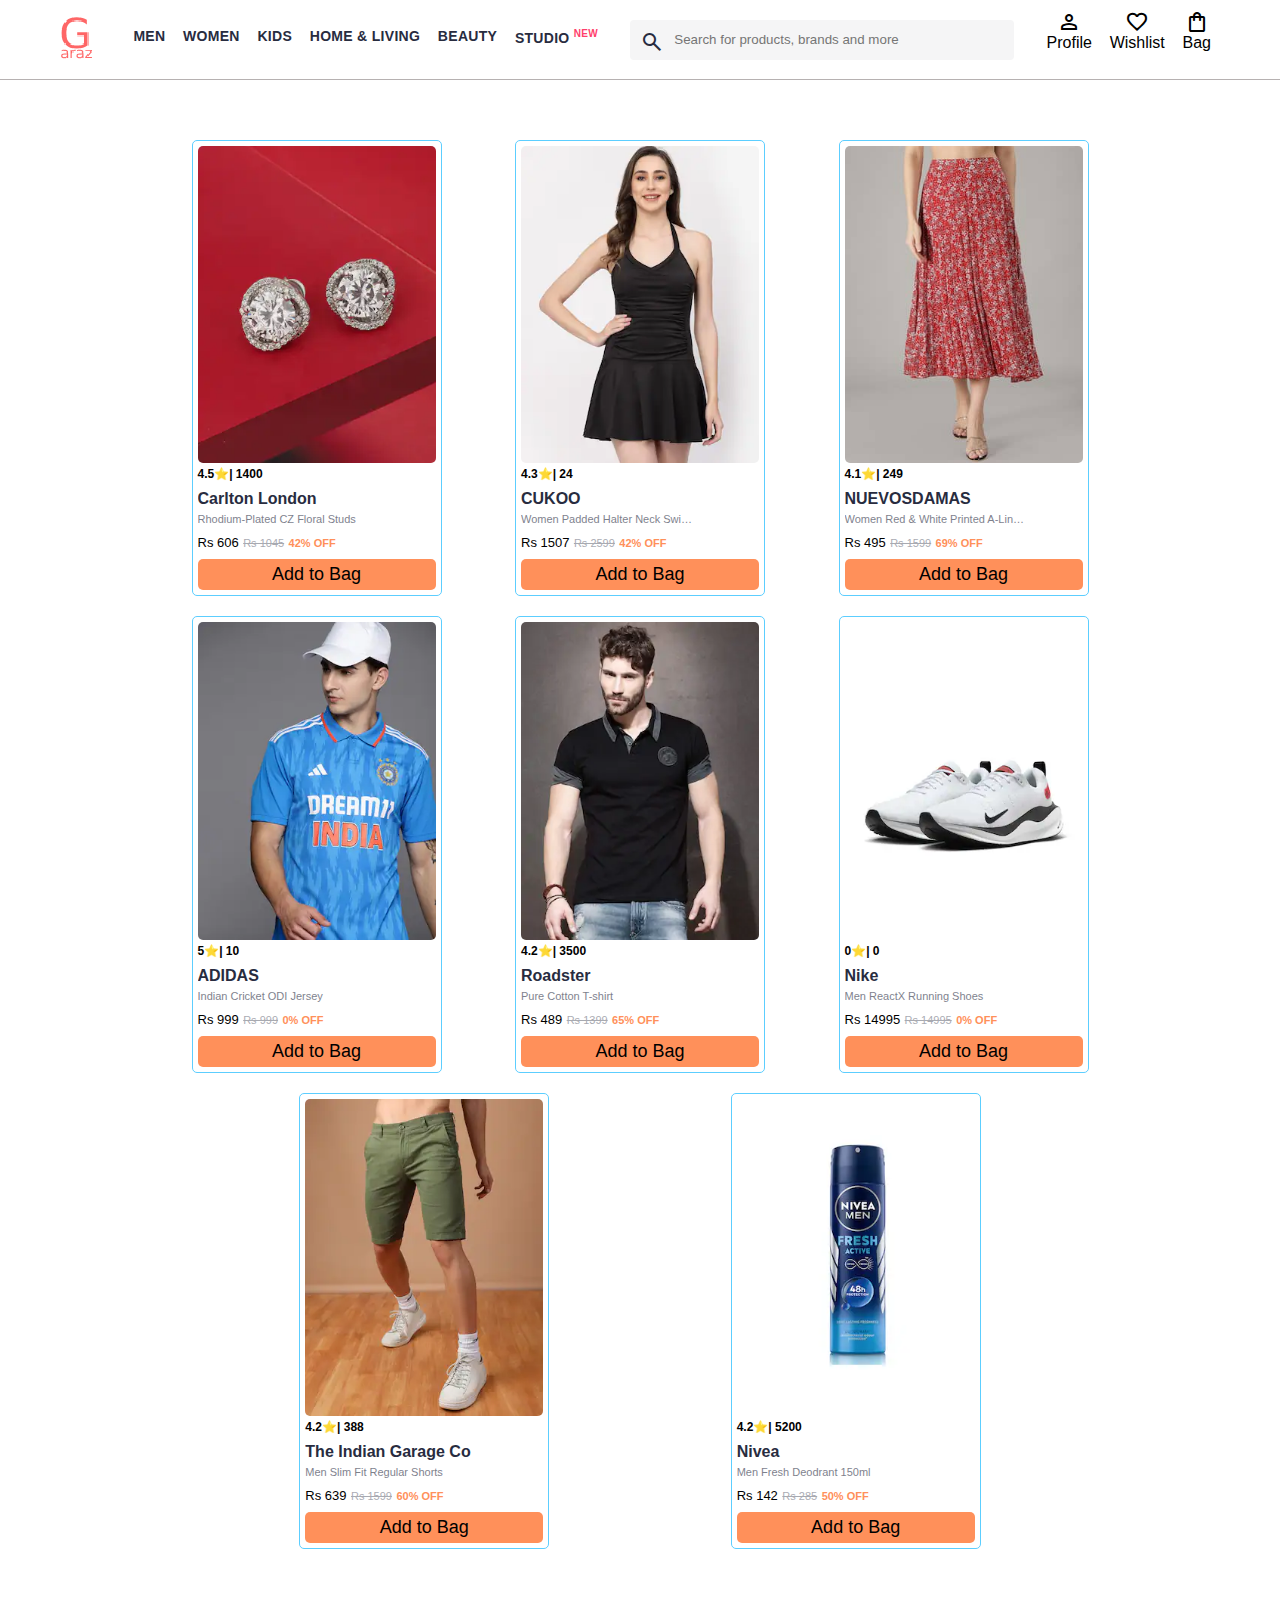
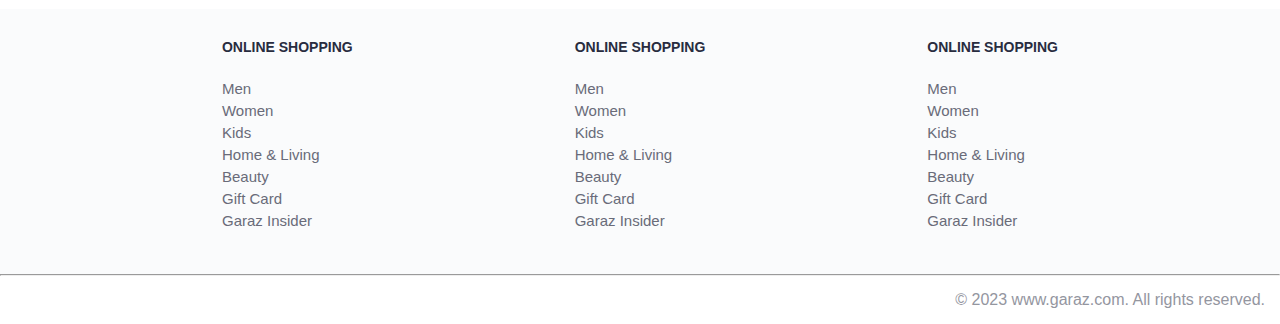
<file: index.html>
<!DOCTYPE html>
<html lang="en">

<head>
    <title>Garaz Shopping</title>
    <link rel="stylesheet" href="css/index.css">
    <meta name="viewport" content="width=device-width, initial-scale=1.0">
    <link rel="stylesheet"
        href="https://fonts.googleapis.com/css2?family=Material+Symbols+Outlined:opsz,wght,FILL,GRAD@20..48,100..700,0..1,-50..200" />
</head>

<body>
    <header>
        <div class="logo_container">
            <a href="index.html"><img class="garaz_home" src="images/Garaz.png" alt="Garaz Home"></a>
        </div>
        <nav class="nav_bar">
            <a href="#">Men</a>
            <a href="#">Women</a>
            <a href="#">Kids</a>
            <a href="#">Home & Living</a>
            <a href="#">Beauty</a>
            <a href="#">Studio <sup>New</sup></a>
        </nav>
        <div class="search_bar">
            <span class="material-symbols-outlined search_icon">search</span>
            <input class="search_input" placeholder="Search for products, brands and more">
        </div>
        <div class="action_bar">
            <div class="action_container">
                <span class="material-symbols-outlined action_icon">person</span>
                <span class="action_name">Profile</span>
            </div>

            <div class="action_container">
                <span class="material-symbols-outlined action_icon">favorite</span>
                <span class="action_name">Wishlist</span>
            </div>

            <a class="action_container" href="pages/bag.html">
                <span class="material-symbols-outlined action_icon">shopping_bag</span>
                <span class="action_name">Bag</span>
                <span class="bag-item-count">0</span>
            </a>
        </div>
    </header>

    <main>
        <div class="items-container">
        </div>
        <span class='popup' id="popup">Item Added<span onclick="removePopup()"> &times;</span>
    </main>

    <footer>
        <div class="footer_container">
            <div class="footer_column">
                <h3>ONLINE SHOPPING</h3>

                <a href="#">Men</a>
                <a href="#">Women</a>
                <a href="#">Kids</a>
                <a href="#">Home & Living</a>
                <a href="#">Beauty</a>
                <a href="#">Gift Card</a>
                <a href="#">Garaz Insider</a>
            </div>

            <div class="footer_column">
                <h3>ONLINE SHOPPING</h3>

                <a href="#">Men</a>
                <a href="#">Women</a>
                <a href="#">Kids</a>
                <a href="#">Home & Living</a>
                <a href="#">Beauty</a>
                <a href="#">Gift Card</a>
                <a href="#">Garaz Insider</a>
            </div>

            <div class="footer_column">
                <h3>ONLINE SHOPPING</h3>

                <a href="#">Men</a>
                <a href="#">Women</a>
                <a href="#">Kids</a>
                <a href="#">Home & Living</a>
                <a href="#">Beauty</a>
                <a href="#">Gift Card</a>
                <a href="#">Garaz Insider</a>
            </div>
        </div>
        <hr>

        <div class="copyright">
            © 2023 www.garaz.com. All rights reserved.
        </div>
    </footer>
    <script src="data/items.js"></script>
    <script src="scripts/index.js"></script>
</body>

</html>
</file>
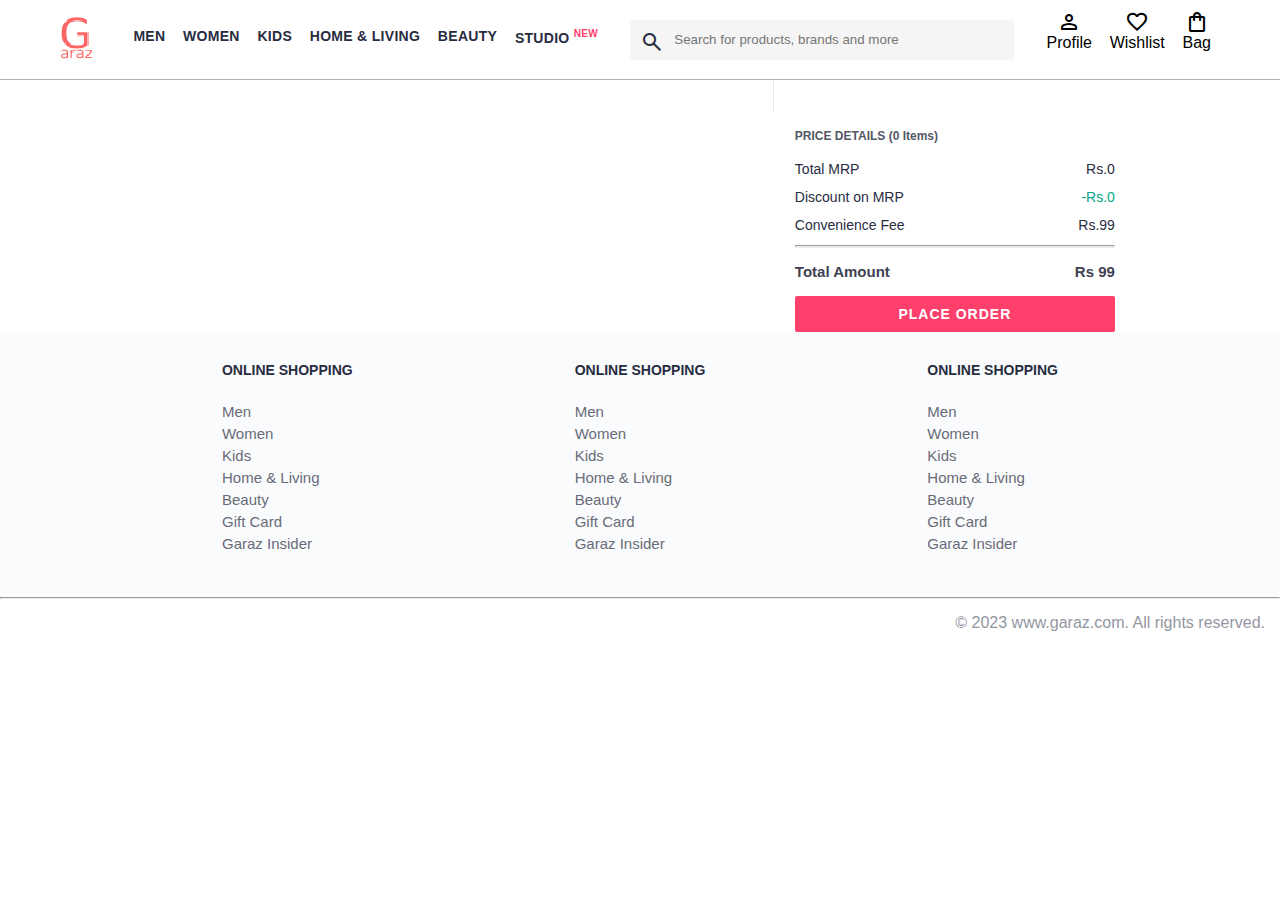
<file: pages/bag.html>
<!DOCTYPE html>
<html lang="en">
<head>
    <title>Garaz Shopping</title>
    <link rel="stylesheet" href="../css/index.css">
    <link rel="stylesheet" href="../css/bag.css">
    <link rel="stylesheet" href="https://fonts.googleapis.com/css2?family=Material+Symbols+Outlined:opsz,wght,FILL,GRAD@20..48,100..700,0..1,-50..200" />
</head>
<body>
    <header>
        <div class="logo_container">
            <a href="../index.html"><img class="garaz_home" src="../images/Garaz.png" alt="Garaz Home"></a>
        </div>
        <nav class="nav_bar">
            <a href="#">Men</a>
            <a href="#">Women</a>
            <a href="#">Kids</a>
            <a href="#">Home & Living</a>
            <a href="#">Beauty</a>
            <a href="#">Studio <sup>New</sup></a>
        </nav>
        <div class="search_bar">
            <span class="material-symbols-outlined search_icon">search</span>
            <input class="search_input" placeholder="Search for products, brands and more">
        </div>
        <div class="action_bar">
            <div class="action_container">
                <span class="material-symbols-outlined action_icon">person</span>
                <span class="action_name">Profile</span>
            </div>

            <div class="action_container">
                <span class="material-symbols-outlined action_icon">favorite</span>
                <span class="action_name">Wishlist</span>
            </div>

            <div class="action_container">
                <span class="material-symbols-outlined action_icon">shopping_bag</span>
                <span class="action_name">Bag</span>
                <span class="bag-item-count">0</span>
            </div>
        </div>
    </header>
    <main>
      <div class="bag-page">
        <div class="bag-items-container">
        </div>
        <div class="bag-summary">
          
        </div>

      </div>
    </main>
    <footer>
        <div class="footer_container">
            <div class="footer_column">
                <h3>ONLINE SHOPPING</h3>

                <a href="#">Men</a>
                <a href="#">Women</a>
                <a href="#">Kids</a>
                <a href="#">Home & Living</a>
                <a href="#">Beauty</a>
                <a href="#">Gift Card</a>
                <a href="#">Garaz Insider</a>
            </div>

            <div class="footer_column">
                <h3>ONLINE SHOPPING</h3>

                <a href="#">Men</a>
                <a href="#">Women</a>
                <a href="#">Kids</a>
                <a href="#">Home & Living</a>
                <a href="#">Beauty</a>
                <a href="#">Gift Card</a>
                <a href="#">Garaz Insider</a>
            </div>

            <div class="footer_column">
                <h3>ONLINE SHOPPING</h3>

                <a href="#">Men</a>
                <a href="#">Women</a>
                <a href="#">Kids</a>
                <a href="#">Home & Living</a>
                <a href="#">Beauty</a>
                <a href="#">Gift Card</a>
                <a href="#">Garaz Insider</a>
            </div>
        </div>
        <hr>

        <div class="copyright">
            © 2023 www.garaz.com. All rights reserved.
        </div>
    </footer>
    <script src="../data/items.js"></script>
    <script src="../scripts/index.js"></script>
    <script src="../scripts/bag.js"></script>

</body>
</html>
</file>
<file: css/index.css>
/***************** Item Page CSS **************************/

* {
    margin: 0;
    padding: 0;
    font-family: Assistant, -apple-system, BlinkMacSystemFont, Segoe UI, Roboto, Helvetica, Arial, sans-serif;
    box-sizing: border-box;
}

header {
    display: flex;
    background-color: #ffffff;
    height: 80px;
    justify-content: space-between;
    align-items: center;
    border-bottom: 1px solid #b6b1b1;
}

.myntra_home {
    height: 45px;
}

.logo_container {
    margin-left: 4%;
}

.action_bar {
    margin-right: 4%;
}

.nav_bar {
    display: flex;
    min-width: 500px;
    justify-content: space-evenly;
}

.nav_bar a {
    font-size: 14px;
    letter-spacing: .3px;
    color: #282c3f;
    font-weight: 700;
    text-transform: uppercase;
    text-decoration: none;
    padding: 28px 0;
    border-bottom: 5px solid #ffffff;
}

.nav_bar a:hover {
    border-bottom: 4px solid #f54e77;
}

.nav_bar a sup {
    color: #ff3f6c;
    font-size: 10px;
}

.search_bar {
    height: 40px;
    min-width: 200px;
    width: 30%;
    display: flex;
    align-items: center;
}

.search_icon {
    box-sizing: content-box;
    height: 20px;
    padding: 10px;

    background-color: #f5f5f6;
    color: #282c3f;
    font-weight: 300;
    border-radius: 4px 0 0 4px;
}

.search_input {
    color: #696e79;
    background-color: #f5f5f6;
    flex-grow: 1;
    height: 40px;
    border: 0;
    border-radius: 0 4px 4px 0;
}

.action_bar {
    display: flex;
    min-width: 200px;
    justify-content: space-evenly;
}

.action_container {
    display: flex;
    flex-direction: column;
    align-items: center;
}

/* Main section */
.banner_container {
    margin: 40px 0;
}

.banner_image {
    width: 100%;
}

.category_heading {
    text-transform: uppercase;
    color: #3e4152;
    letter-spacing: .15em;
    font-size: 1.8em;
    margin: 50px 0 10px 30px;
    max-height: 5em;
    font-weight: 700;
}

.category-items, .items-container {
    width: 80%;
    margin: 50px 10%;
    display: flex;
    flex-wrap: wrap;
    justify-content: space-evenly;
}

.sale_item {
    width: 250px;
}

.footer_container {
    padding: 30px 0px 40px 0px;
    background: #FAFBFC;
    display: flex;
    justify-content: space-evenly;
}

.footer_column {
    display: flex;
    flex-direction: column;
}

.footer_column h3 {
    color: #282c3f;
    font-size: 14px;
    margin-bottom: 25px;
}

.footer_column a {
    color: #696b79;
    font-size: 15px;
    text-decoration: none;
    padding-bottom: 5px;
}

.copyright {
    color: #94969f;
    text-align: end;
    padding: 15px;
}
/*----------from here----------------*/

.item-container {
    padding: 5px;
    border-radius: 5px;
    border: 1px solid hsl(198, 100%, 68%);
    width: 250px;
    margin: 10px;
}

.item-image {
    width: 100%;
    border-radius: 5px;
}

.rating {
    font-size: 12px;
    font-weight: 700;
}

.company-name {
    margin-top: 10px;
    font-size: 16px;
    font-weight: 700;
    line-height: 1;
    color: #282c3f;
    margin-bottom: 6px;
    overflow: hidden;
    text-overflow: ellipsis;
    white-space: nowrap;
}

.item-name {
    opacity: .6;
    white-space: nowrap;
    overflow: hidden;
    text-overflow: ellipsis;
    max-width: 180px;
    margin: 0;
    font-size: 11px;
    font-weight: 400;
    text-align: left;
    color: #282c3f;
    height: 12px;
}

.price {
    margin-top: 8px;
    text-align: left;
    overflow: hidden;
    white-space: nowrap;
    text-overflow: ellipsis;
}

.current-price {
    font-size: 13px;
}

.original-price {
    opacity: .4;
    color: #282c3f;
    text-decoration: line-through;
    font-size: 11px;
}

.discount {
    color: #ff905a;
    font-weight: 700;
    font-size: 11px;
    white-space: nowrap;
}

.btn-add-bag {
    margin-top: 8px;
    font-size: 18px;
    width: 100%;
    background-color: #ff905a;
    border: none;
    padding: 5px 15px;
    border-radius: 5px;
}
.btn-add-bag:hover{
    cursor: pointer;
}
.popup{
    background-color: hsl(198, 100%, 68%);
    color: #282c3f;
    padding: 15px;
    border-radius: 8px;
    font-size: 55px;
    position: fixed;
    top: 45%;
    left: 40%;
    visibility: hidden;
    cursor: pointer;
}
.popupShow{
    visibility: visible;
}
.bag-item-count{
    background-color: #f16565;
    white-space: nowrap;
    text-align: center;
    line-height: 18px;
    padding: 0px 6px;
    height: 18px;
    position: relative;
    border-radius: 50%;
    font-size: 12px;
    color: #ffffff;
    left: 13px;
    top: -44px;
    font-weight: 700;
    cursor: pointer;
}
.action_container {
    text-decoration: none;
}
a.action_container:link {
    color:black;
}
</file>
<file: css/bag.css>
.bag-items-container {
  display: inline-block;
  width: 64%;
  padding-right: 20px;
  border-right: 1px solid #eaeaec;
  padding-top: 32px;
  color: #282c3f;
  font-size: 13px;
  line-height: 1.42857143;
}

.bag-page {
  width: 75%;
  margin-left: 12.5%;
}

.bag-summary {
  vertical-align: top;
  display: inline-block;
  width: 35%;
  padding: 24px 0 0 16px;
  color: #282c3f;
  font-size: 13px;
  line-height: 1.42857143;
}

.bag-details-container {
  margin-bottom: 16px;
}

.price-header {
  font-size: 12px;
  font-weight: 700;
  margin: 24px 0 16px;
  color: #535766;
}

.price-item {
  margin-bottom: 12px;
  line-height: 16px;
  font-size: 14px;
  color: #282c3f;
}

.price-item-value {
  float: right;
}

.priceDetail-base-discount {
  color: #03a685;
}

.price-footer {
  font-weight: 700;
  font-size: 15px;
  padding-top: 16px;
  border-top: 1px solid #eaeaec;
  color: #3e4152;
  line-height: 16px;
}

.btn-place-order {
  width: 100%;
  letter-spacing: 1px;
  font-size: 14px;
  font-weight: 600;
  border-radius: 2px;
  border-width: 0px;
  padding: 10px 16px;
  background-color: rgb(255, 63, 108);
  color: rgb(255, 255, 255);
  cursor: pointer;
}

.bag-item-container {
  margin-bottom: 8px;
  background: #fff;
  font-size: 14px;
  border: 1px solid #eaeaec;
  border-radius: 4px;
  position: relative;
  padding: 12px 12px 0;
}

.item-left-part {
  position: absolute;
  background: rgb(255, 242, 223);
  height: 148px;
  width: 111px;
}

.item-right-part {
  padding-left: 12px;
  position: relative;
  min-height: 148px;
  margin-left: 111px;
  margin-bottom: 12px;
}

.bag-item-img {
  width: 100%;
}

.return-period {
  display: inline-flex;
  font-size: 14px;
  padding-top: 8px;
}

.return-period-days {
  font-weight: 700;
  margin-right: 4px;
}

.delivery-details {
  margin-top: 5px;
  color: #282c3f;
  font-size: 12px;
  letter-spacing: -.1px;
  margin-bottom: 8px;
  line-height: 15px;
}

.delivery-details-days {
  color: #03a685;
}

.remove-from-cart {
  position: absolute;
  font-size: 25px;
  top: 10px;
  right: 18px;
  width: 14px;
  height: 14px;
  cursor: pointer;
}
</file>
